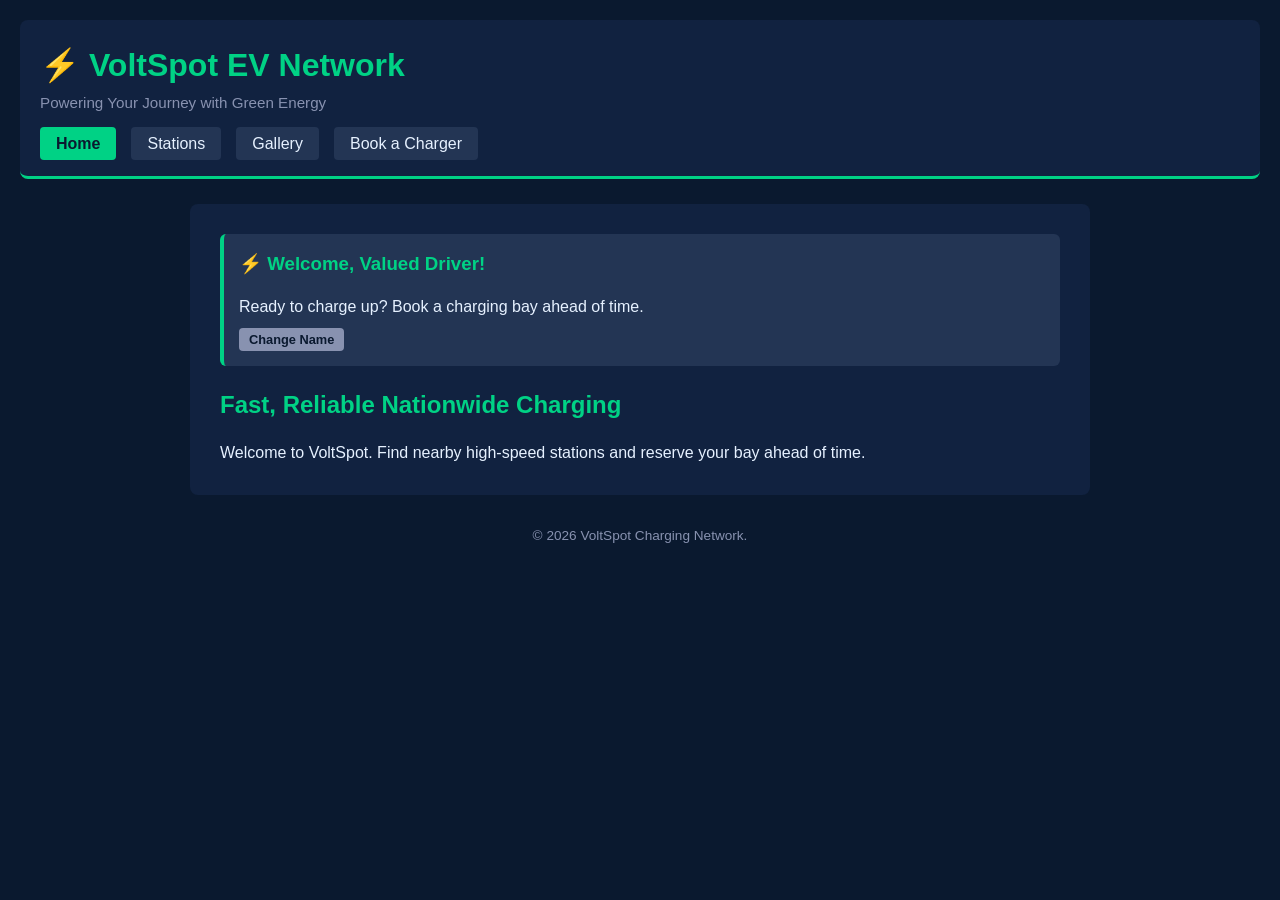
<file: index.html>
<!DOCTYPE html>
<html lang="en">
<head>
    <meta charset="UTF-8">
    <meta name="viewport" content="width=device-width, initial-scale=1.0">
    <title>VoltSpot - Home</title>
    <link rel="stylesheet" href="styles.css">
</head>
<body>
    <header>
        <div class="brand-header">
            <h1>⚡ VoltSpot EV Network</h1>
            <p class="tagline">Powering Your Journey with Green Energy</p>
        </div>
        <nav>
            <ul>
                <li><a href="index.html" class="active">Home</a></li>
                <li><a href="stations.html">Stations</a></li>
                <li><a href="gallery.html">Gallery</a></li>
                <li><a href="reserve.html">Book a Charger</a></li>
            </ul>
        </nav>
    </header>

    <main>
        <div id="welcome-message-container"></div>

        <section>
            <h2>Fast, Reliable Nationwide Charging</h2>
            <p>Welcome to VoltSpot. Find nearby high-speed stations and reserve your bay ahead of time.</p>
        </section>
    </main>

    <footer>
        <p>&copy; 2026 VoltSpot Charging Network.</p>
    </footer>

    <script src="script.js"></script>
</body>
</html>
</file>
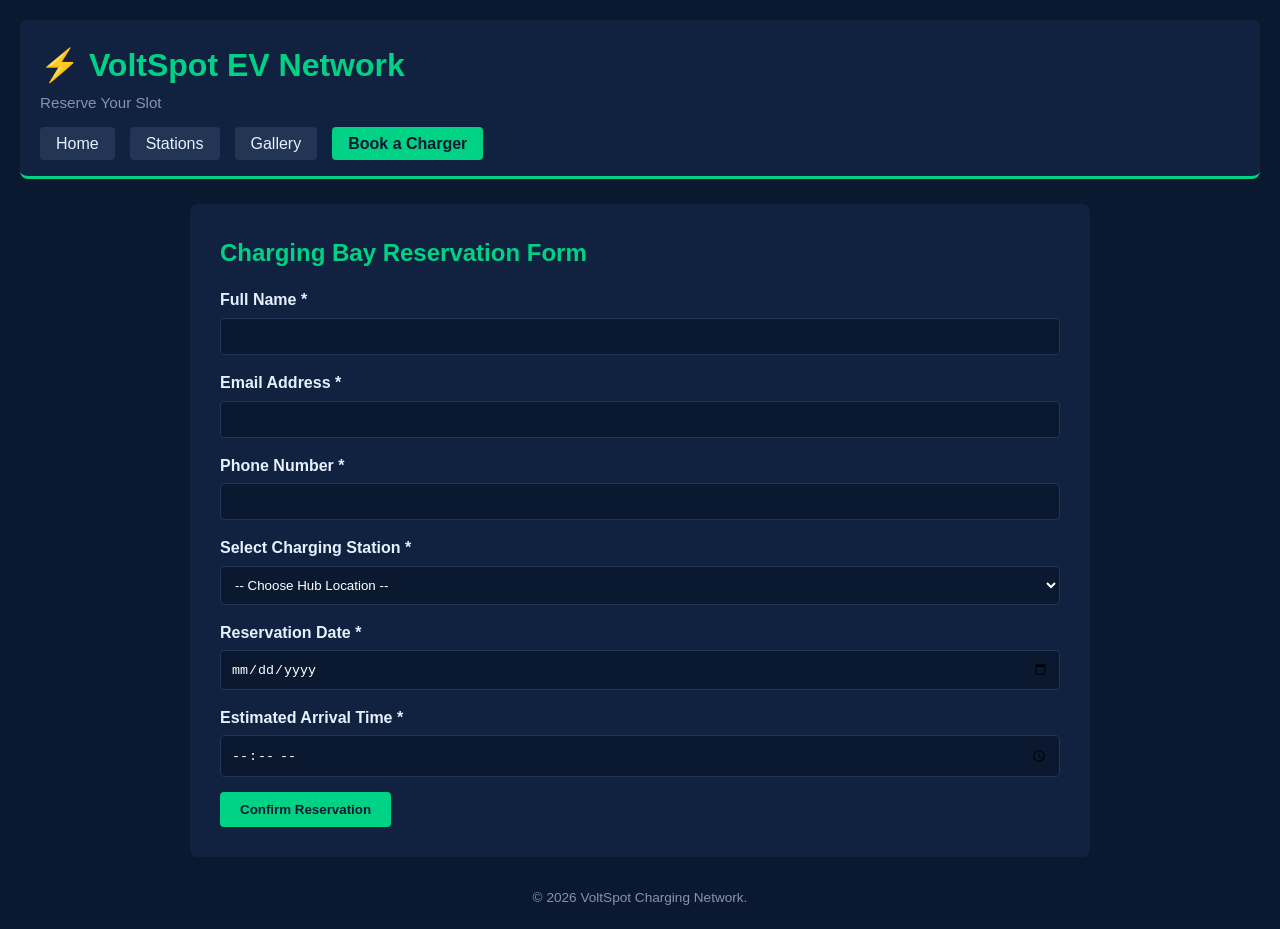
<file: reserve.html>
<!DOCTYPE html>
<html lang="en">
<head>
    <meta charset="UTF-8">
    <meta name="viewport" content="width=device-width, initial-scale=1.0">
    <title>VoltSpot - Book a Charger</title>
    <link rel="stylesheet" href="styles.css">
</head>
<body>
    <header>
        <div class="brand-header">
            <h1>⚡ VoltSpot EV Network</h1>
            <p class="tagline">Reserve Your Slot</p>
        </div>
        <nav>
            <ul>
                <li><a href="index.html">Home</a></li>
                <li><a href="stations.html">Stations</a></li>
                <li><a href="gallery.html">Gallery</a></li>
                <li><a href="reserve.html" class="active">Book a Charger</a></li>
            </ul>
        </nav>
    </header>

    <main>
        <section>
            <h2>Charging Bay Reservation Form</h2>

            <form id="reservation-form" action="process_reserve.php" method="POST" novalidate>
                <div class="form-group">
                    <label for="fullname">Full Name *</label>
                    <input type="text" id="fullname" name="fullname">
                </div>

                <div class="form-group">
                    <label for="email">Email Address *</label>
                    <input type="email" id="email" name="email">
                </div>

                <div class="form-group">
                    <label for="phone">Phone Number *</label>
                    <input type="tel" id="phone" name="phone">
                </div>

                <div class="form-group">
                    <label for="location">Select Charging Station *</label>
                    <select id="location" name="location">
                        <option value="">-- Choose Hub Location --</option>
                        <option value="Downtown Central Hub">Downtown Central Hub</option>
                        <option value="Westside Mall Plaza">Westside Mall Plaza</option>
                    </select>
                </div>

                <div class="form-group">
                    <label for="date">Reservation Date *</label>
                    <input type="date" id="date" name="date">
                </div>

                <div class="form-group">
                    <label for="time">Estimated Arrival Time *</label>
                    <input type="time" id="time" name="time">
                </div>

                <button type="submit" class="btn">Confirm Reservation</button>
            </form>
        </section>
    </main>

    <footer>
        <p>&copy; 2026 VoltSpot Charging Network.</p>
    </footer>

    <script src="script.js"></script>
</body>
</html>
</file>
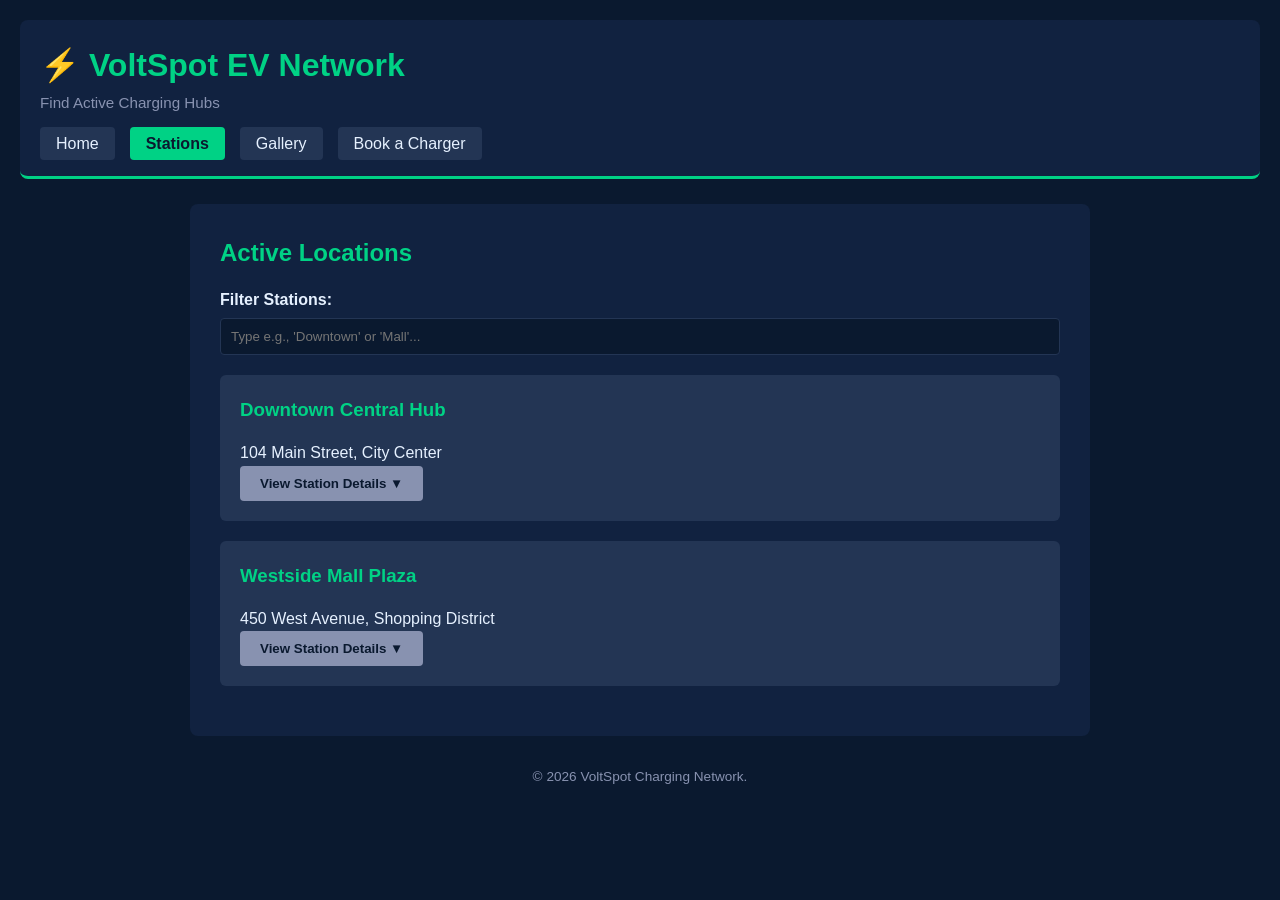
<file: stations.html>
<!DOCTYPE html>
<html lang="en">
<head>
    <meta charset="UTF-8">
    <meta name="viewport" content="width=device-width, initial-scale=1.0">
    <title>VoltSpot - Stations</title>
    <link rel="stylesheet" href="styles.css">
</head>
<body>
    <header>
        <div class="brand-header">
            <h1>⚡ VoltSpot EV Network</h1>
            <p class="tagline">Find Active Charging Hubs</p>
        </div>
        <nav>
            <ul>
                <li><a href="index.html">Home</a></li>
                <li><a href="stations.html" class="active">Stations</a></li>
                <li><a href="gallery.html">Gallery</a></li>
                <li><a href="reserve.html">Book a Charger</a></li>
            </ul>
        </nav>
    </header>

    <main>
        <section>
            <h2>Active Locations</h2>
            <div style="margin-bottom: 20px;">
                <label for="station-search">Filter Stations:</label>
                <input type="text" id="station-search" placeholder="Type e.g., 'Downtown' or 'Mall'...">
            </div>

            <article class="card station-card">
                <h3>Downtown Central Hub</h3>
                <p>104 Main Street, City Center</p>
                <button class="btn btn-secondary toggle-details-btn" data-target="details-1">View Station Details ▼</button>
                <div id="details-1" style="display: none; margin-top: 10px;">
                    <p>Ports: 8 Ultra-Fast DC Chargers</p>
                    <p>Amenities: Wi-Fi, Coffee Shop</p>
                </div>
            </article>

            <article class="card station-card">
                <h3>Westside Mall Plaza</h3>
                <p>450 West Avenue, Shopping District</p>
                <button class="btn btn-secondary toggle-details-btn" data-target="details-2">View Station Details ▼</button>
                <div id="details-2" style="display: none; margin-top: 10px;">
                    <p>Ports: 12 Level 2 Chargers</p>
                    <p>Amenities: Shopping, Food Court</p>
                </div>
            </article>
        </section>
    </main>

    <footer>
        <p>&copy; 2026 VoltSpot Charging Network.</p>
    </footer>

    <script src="script.js"></script>
</body>
</html>
</file>
<file: styles.css>
/* ==========================================================================
   VoltSpot EV Network Styling
   ========================================================================== */

* {
    box-sizing: border-box;
    margin: 0;
    padding: 0;
}

body {
    font-family: 'Segoe UI', Tahoma, Geneva, Verdana, sans-serif;
    background-color: #0a192f;
    color: #e6f1ff;
    line-height: 1.6;
    padding: 20px;
}

header {
    background-color: #112240;
    padding: 20px;
    border-radius: 8px;
    margin-bottom: 25px;
    border-bottom: 3px solid #00d285;
}

.brand-header h1 {
    color: #00d285;
    font-size: 2rem;
}

.tagline {
    color: #8892b0;
    font-size: 0.95rem;
}

nav ul {
    display: flex;
    list-style: none;
    gap: 15px;
    margin-top: 15px;
}

nav a {
    color: #e6f1ff;
    text-decoration: none;
    padding: 8px 16px;
    border-radius: 4px;
    background: #233554;
    transition: 0.3s;
}

nav a.active, nav a:hover {
    background: #00d285;
    color: #0a192f;
    font-weight: bold;
}

main {
    max-width: 900px;
    margin: 0 auto;
    background: #112240;
    padding: 30px;
    border-radius: 8px;
}

h2, h3 {
    color: #00d285;
    margin-bottom: 15px;
}

.card {
    background: #233554;
    padding: 20px;
    border-radius: 6px;
    margin-bottom: 20px;
}

.form-group {
    margin-bottom: 15px;
}

label {
    display: block;
    margin-bottom: 5px;
    font-weight: bold;
}

input, select {
    width: 100%;
    padding: 10px;
    border-radius: 4px;
    border: 1px solid #233554;
    background: #0a192f;
    color: #fff;
}

input:focus, select:focus {
    outline: 2px solid #00d285;
}

.input-error {
    border-color: #e74c3c !important;
    background-color: #2a1b24 !important;
}

.btn {
    background: #00d285;
    color: #0a192f;
    border: none;
    padding: 10px 20px;
    font-weight: bold;
    border-radius: 4px;
    cursor: pointer;
    text-decoration: none;
    display: inline-block;
}

.btn-secondary {
    background: #8892b0;
    color: #0a192f;
}

footer {
    text-align: center;
    margin-top: 30px;
    color: #8892b0;
    font-size: 0.85rem;
}
</file>
